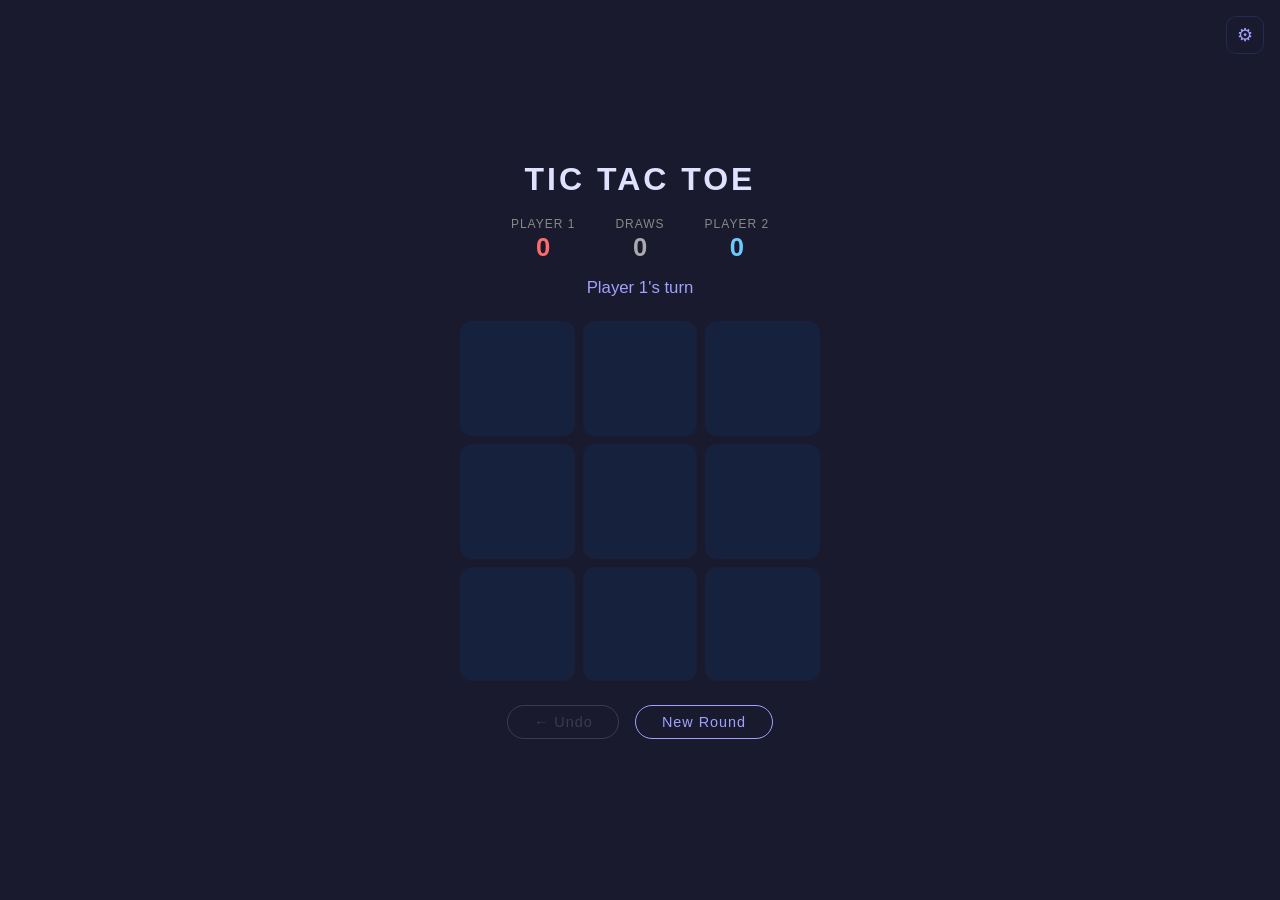
<file: index.html>
<!DOCTYPE html>
<html lang="en" data-theme="navy">
<head>
  <meta charset="UTF-8">
  <meta name="viewport" content="width=device-width, initial-scale=1.0">
  <title>Tic Tac Toe</title>
  <link rel="icon" type="image/svg+xml" href="Assets/favicon.svg">
  <link rel="stylesheet" href="style.css">
</head>
<body>

  <button id="gear-btn" aria-label="Settings">&#9881;</button>

  <main>
    <h1>Tic Tac Toe</h1>

    <div id="scores">
      <div class="score-box x">
        <div class="label" id="label-x">Player 1</div>
        <div class="value" id="score-x">0</div>
      </div>
      <div class="score-box draws">
        <div class="label">Draws</div>
        <div class="value" id="score-d">0</div>
      </div>
      <div class="score-box o">
        <div class="label" id="label-o">Player 2</div>
        <div class="value" id="score-o">0</div>
      </div>
    </div>

    <div id="status"></div>

    <div id="board"></div>

    <div id="actions">
      <button id="undo-btn">&larr; Undo</button>
      <button id="restart-btn">New Round</button>
    </div>
  </main>

  <div id="sidebar-overlay"></div>

  <aside id="sidebar">
    <div class="sidebar-header">
      <span class="sidebar-title">&#9881; Settings</span>
      <button id="sidebar-close">&#10005;</button>
    </div>

    <div class="setting-group">
      <label class="section-label" for="p1-name">Player 1 (X)</label>
      <input id="p1-name" class="name-input" type="text" placeholder="Player 1" maxlength="12">
    </div>

    <div class="setting-group">
      <label class="section-label" for="p2-name">Player 2 (O)</label>
      <input id="p2-name" class="name-input" type="text" placeholder="Player 2" maxlength="12">
    </div>

    <hr class="divider">

    <div class="setting-group">
      <div class="section-label">Board Size</div>
      <div class="pill-group" id="size-pills">
        <button class="pill active" data-size="3">3 &times; 3</button>
        <button class="pill" data-size="4">4 &times; 4</button>
        <button class="pill" data-size="5">5 &times; 5</button>
      </div>
    </div>

    <hr class="divider">

    <div class="setting-group">
      <div class="toggle-row">
        <span class="toggle-label">AI Opponent</span>
        <button class="toggle off" id="ai-toggle" role="switch" aria-checked="false"></button>
      </div>
    </div>

    <div class="setting-group" id="difficulty-group" style="display:none">
      <div class="section-label">Difficulty</div>
      <div class="diff-value" id="diff-label">Hard</div>
      <div class="slider-track" id="slider-track">
        <div class="slider-fill" id="slider-fill" style="width:100%"></div>
        <div class="slider-thumb" id="slider-thumb" style="left:100%"></div>
      </div>
      <div class="slider-ticks">
        <div class="tick active" id="tick-0"></div>
        <div class="tick active" id="tick-1"></div>
        <div class="tick active" id="tick-2"></div>
      </div>
      <div class="diff-labels"><span>Easy</span><span>Medium</span><span>Hard</span></div>
    </div>

    <hr class="divider">

    <div class="setting-group">
      <div class="section-label" style="margin-bottom:10px">Theme</div>
      <div class="theme-btns" id="theme-btns">
        <button class="theme-btn active" data-theme="navy">Navy</button>
        <button class="theme-btn" data-theme="forest">Forest</button>
        <button class="theme-btn" data-theme="purple">Purple</button>
      </div>
    </div>

    <p class="sidebar-note">Board size &amp; AI apply on next round.</p>
    <button id="sidebar-apply">CLOSE</button>
  </aside>

  <script src="ai.js"></script>
  <script src="game.js"></script>
</body>
</html>
</file>
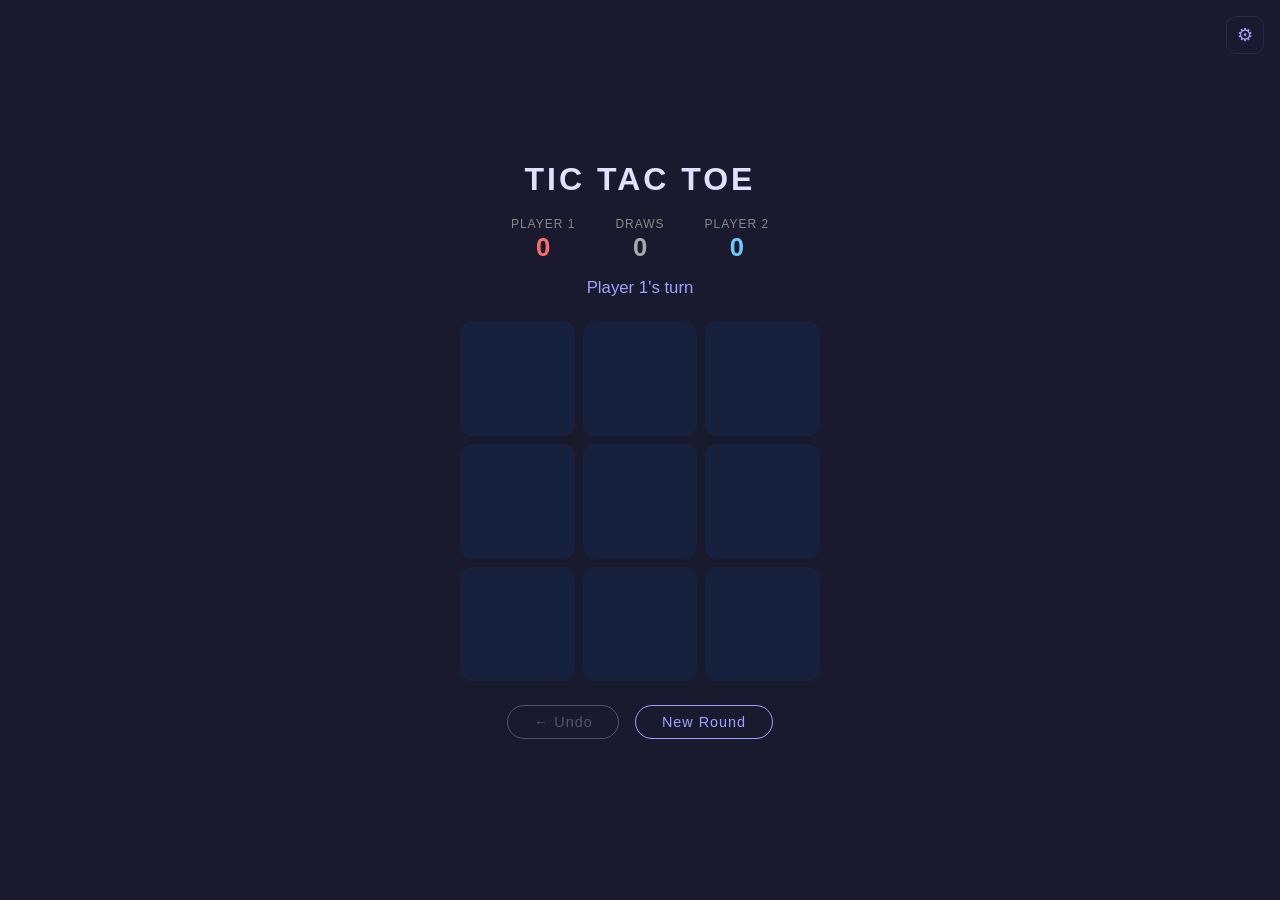
<file: tic_tac_toe.html>
<!DOCTYPE html>
<html lang="en">
<head>
  <meta charset="UTF-8">
  <meta http-equiv="refresh" content="0;url=index.html">
  <title>Redirecting...</title>
</head>
<body>
  <a href="index.html">Click here if not redirected automatically</a>
</body>
</html>
</file>
<file: style.css>
*, *::before, *::after { box-sizing: border-box; margin: 0; padding: 0; }

/* ── Themes ─────────────────────────────────────────────────────────────── */
:root,
[data-theme="navy"] {
  --bg:             #1a1a2e;
  --card:           #16213e;
  --hover:          #0f3460;
  --accent:         #a0a0ff;
  --accent-glow:    rgba(160, 160, 255, 0.4);
  --text:           #e0e0ff;
  --subtext:        #a0a0ff;
  --muted:          #888;
  --neutral:        #aaa;
  --x-color:        #ff6b6b;
  --o-color:        #6bcbff;
  --sidebar-bg:     #0f1b35;
  --sidebar-border: #1e2d50;
  --input-bg:       #16213e;
  --divider:        #1e2d50;
  --pill-bg:        #16213e;
  --label-color:    #556;
}

[data-theme="forest"] {
  --bg:             #0d1f12;
  --card:           #122a18;
  --hover:          #1a4424;
  --accent:         #6bffb8;
  --accent-glow:    rgba(107, 255, 184, 0.35);
  --text:           #d0ffe0;
  --subtext:        #6bffb8;
  --muted:          #6a9a72;
  --neutral:        #aaa;
  --x-color:        #ff6b6b;
  --o-color:        #6bcbff;
  --sidebar-bg:     #0a1a0e;
  --sidebar-border: #1a3a20;
  --input-bg:       #122a18;
  --divider:        #1a3a20;
  --pill-bg:        #122a18;
  --label-color:    #2a5a34;
}

[data-theme="purple"] {
  --bg:             #1a0d2e;
  --card:           #261040;
  --hover:          #3a1a5e;
  --accent:         #d06bff;
  --accent-glow:    rgba(208, 107, 255, 0.35);
  --text:           #f0d0ff;
  --subtext:        #d06bff;
  --muted:          #8a5a9a;
  --neutral:        #aaa;
  --x-color:        #ff6b6b;
  --o-color:        #6bcbff;
  --sidebar-bg:     #150a24;
  --sidebar-border: #2e1550;
  --input-bg:       #261040;
  --divider:        #2e1550;
  --pill-bg:        #261040;
  --label-color:    #4a2060;
}

/* ── Base ───────────────────────────────────────────────────────────────── */
body {
  min-height: 100vh;
  display: flex;
  flex-direction: column;
  align-items: center;
  justify-content: center;
  background: var(--bg);
  font-family: 'Segoe UI', sans-serif;
  color: var(--text);
  transition: background 0.3s, color 0.3s;
}

/* ── Gear button ────────────────────────────────────────────────────────── */
#gear-btn {
  position: fixed;
  top: 16px;
  right: 16px;
  background: transparent;
  border: 1px solid var(--sidebar-border);
  color: var(--subtext);
  border-radius: 10px;
  width: 38px;
  height: 38px;
  font-size: 1.1rem;
  cursor: pointer;
  display: flex;
  align-items: center;
  justify-content: center;
  transition: background 0.15s, border-color 0.15s;
  z-index: 10;
}
#gear-btn:hover { background: var(--card); border-color: var(--accent); }

/* ── Main ───────────────────────────────────────────────────────────────── */
main {
  display: flex;
  flex-direction: column;
  align-items: center;
}

h1 {
  font-size: 2rem;
  letter-spacing: 3px;
  text-transform: uppercase;
  color: var(--text);
  margin-bottom: 1.2rem;
}

/* ── Scores ─────────────────────────────────────────────────────────────── */
#scores {
  display: flex;
  gap: 2.5rem;
  margin-bottom: 1rem;
}
.score-box { text-align: center; }
.score-box .label {
  color: var(--muted);
  font-size: 0.75rem;
  letter-spacing: 1px;
  text-transform: uppercase;
}
.score-box .value { font-size: 1.6rem; font-weight: bold; margin-top: 2px; }
.score-box.x     .value { color: var(--x-color); }
.score-box.o     .value { color: var(--o-color); }
.score-box.draws .value { color: var(--neutral); }

/* ── Status ─────────────────────────────────────────────────────────────── */
#status {
  font-size: 1.05rem;
  color: var(--subtext);
  margin-bottom: 1.2rem;
  min-height: 1.5rem;
}

/* ── Board ──────────────────────────────────────────────────────────────── */
#board {
  display: grid;
  width: min(360px, 90vw);
  height: min(360px, 90vw);
  gap: 8px;
}

.cell {
  background: var(--card);
  border-radius: 12px;
  display: flex;
  align-items: center;
  justify-content: center;
  font-size: 3rem;
  font-weight: bold;
  cursor: pointer;
  user-select: none;
  transition: background 0.15s, transform 0.1s, box-shadow 0.2s;
}

#board[data-size="4"] .cell { font-size: 2.2rem; border-radius: 9px; }
#board[data-size="5"] .cell { font-size: 1.7rem; border-radius: 7px; }

.cell:hover:not(.taken) { background: var(--hover); transform: scale(1.04); }
.cell.taken { cursor: default; }
.cell.x { color: var(--x-color); }
.cell.o { color: var(--o-color); }
.cell.winning {
  background: var(--hover);
  box-shadow: 0 0 18px 4px var(--accent-glow);
}

@keyframes pop-in {
  0%   { transform: scale(0.35); opacity: 0; }
  65%  { transform: scale(1.15); }
  100% { transform: scale(1);    opacity: 1; }
}
.cell.taken { animation: pop-in 0.2s ease-out; }

/* ── Actions ────────────────────────────────────────────────────────────── */
#actions {
  display: flex;
  gap: 1rem;
  margin-top: 1.5rem;
}

#actions button {
  padding: 0.5rem 1.6rem;
  font-size: 0.9rem;
  border: 1px solid var(--accent);
  background: transparent;
  color: var(--accent);
  border-radius: 30px;
  cursor: pointer;
  letter-spacing: 1px;
  font-family: inherit;
  transition: background 0.15s, color 0.15s, border-color 0.15s, opacity 0.15s;
}
#actions button:hover:not(:disabled) { background: var(--accent); color: var(--bg); }
#actions button:disabled {
  opacity: 0.3;
  cursor: default;
  border-color: var(--muted);
  color: var(--muted);
}

/* ── Sidebar overlay ────────────────────────────────────────────────────── */
#sidebar-overlay {
  position: fixed;
  inset: 0;
  background: transparent;
  pointer-events: none;
  transition: background 0.3s;
  z-index: 20;
}
#sidebar-overlay.visible {
  background: rgba(0, 0, 0, 0.5);
  pointer-events: all;
}

/* ── Sidebar ────────────────────────────────────────────────────────────── */
#sidebar {
  position: fixed;
  top: 0;
  right: 0;
  height: 100vh;
  width: 300px;
  background: var(--sidebar-bg);
  border-left: 1px solid var(--sidebar-border);
  padding: 24px 20px;
  display: flex;
  flex-direction: column;
  gap: 20px;
  transform: translateX(100%);
  transition: transform 0.3s cubic-bezier(0.4, 0, 0.2, 1), background 0.3s;
  z-index: 30;
  overflow-y: auto;
}
#sidebar.open { transform: translateX(0); }

.sidebar-header {
  display: flex;
  align-items: center;
  justify-content: space-between;
}
.sidebar-title {
  font-size: 0.9rem;
  letter-spacing: 2px;
  color: var(--subtext);
  text-transform: uppercase;
}
#sidebar-close {
  background: transparent;
  border: none;
  color: var(--muted);
  font-size: 1.3rem;
  cursor: pointer;
  padding: 2px 6px;
  line-height: 1;
}
#sidebar-close:hover { color: var(--text); }

.setting-group { display: flex; flex-direction: column; gap: 8px; }

.section-label {
  font-size: 0.75rem;
  letter-spacing: 1.5px;
  color: var(--label-color);
  text-transform: uppercase;
}

.name-input {
  background: var(--input-bg);
  border: 1px solid var(--sidebar-border);
  border-radius: 8px;
  padding: 10px 12px;
  font-size: 0.95rem;
  color: var(--text);
  font-family: inherit;
  outline: none;
  transition: border-color 0.15s;
}
.name-input:focus { border-color: var(--accent); }

.divider { border: none; border-top: 1px solid var(--divider); }

/* ── Pills ──────────────────────────────────────────────────────────────── */
.pill-group { display: flex; gap: 6px; flex-wrap: wrap; }
.pill {
  padding: 6px 14px;
  border-radius: 20px;
  font-size: 0.8rem;
  border: 1px solid var(--sidebar-border);
  background: var(--pill-bg);
  color: var(--muted);
  cursor: pointer;
  letter-spacing: 0.5px;
  font-family: inherit;
  transition: all 0.15s;
}
.pill:hover { border-color: var(--accent); color: var(--text); }
.pill.active {
  background: var(--accent);
  color: var(--bg);
  border-color: var(--accent);
  font-weight: bold;
}

/* ── AI toggle ──────────────────────────────────────────────────────────── */
.toggle-row { display: flex; align-items: center; justify-content: space-between; }
.toggle-label { font-size: 0.95rem; color: var(--text); }

.toggle {
  width: 44px;
  height: 24px;
  background: var(--accent);
  border-radius: 20px;
  position: relative;
  cursor: pointer;
  border: none;
  flex-shrink: 0;
  transition: background 0.2s;
}
.toggle::after {
  content: '';
  position: absolute;
  width: 18px;
  height: 18px;
  background: var(--bg);
  border-radius: 50%;
  top: 3px;
  right: 3px;
  transition: left 0.2s, right 0.2s;
}
.toggle.off { background: var(--sidebar-border); }
.toggle.off::after { right: auto; left: 3px; }

/* ── Difficulty slider ──────────────────────────────────────────────────── */
#difficulty-group { gap: 8px; }

.diff-value {
  text-align: center;
  font-size: 1rem;
  font-weight: bold;
  color: var(--accent);
  letter-spacing: 1px;
  min-height: 1.2rem;
  transition: color 0.3s;
}

.slider-track {
  position: relative;
  height: 8px;
  background: var(--input-bg);
  border-radius: 99px;
  cursor: pointer;
  margin: 4px 0;
}

.slider-fill {
  position: absolute;
  top: 0; left: 0; bottom: 0;
  background: var(--accent);
  border-radius: 99px;
  box-shadow: 0 0 8px var(--accent-glow);
  pointer-events: none;
  transition: background 0.3s, box-shadow 0.3s;
}

.slider-thumb {
  position: absolute;
  top: 50%;
  transform: translate(-50%, -50%);
  width: 22px;
  height: 22px;
  background: var(--accent);
  border-radius: 50%;
  border: 2px solid var(--sidebar-bg);
  box-shadow: 0 0 0 3px var(--accent-glow), 0 0 12px var(--accent-glow);
  cursor: grab;
  transition: background 0.3s, box-shadow 0.3s;
}
.slider-thumb:active { cursor: grabbing; }

.slider-ticks {
  display: flex;
  justify-content: space-between;
  padding: 0 2px;
  margin-top: 4px;
}
.tick {
  width: 2px;
  height: 6px;
  background: var(--sidebar-border);
  border-radius: 1px;
  transition: background 0.2s;
}
.tick.active { background: var(--accent); opacity: 0.8; }

.diff-labels {
  display: flex;
  justify-content: space-between;
  font-size: 0.7rem;
  color: var(--label-color);
  letter-spacing: 0.5px;
  text-transform: uppercase;
  padding: 0 1px;
}

/* ── Theme buttons ──────────────────────────────────────────────────────── */
.theme-btns { display: flex; gap: 8px; }
.theme-btn {
  padding: 6px 14px;
  border-radius: 20px;
  font-size: 0.8rem;
  border: 1px solid var(--sidebar-border);
  background: var(--pill-bg);
  color: var(--muted);
  cursor: pointer;
  font-family: inherit;
  transition: all 0.15s;
}
.theme-btn:hover { border-color: var(--accent); color: var(--text); }
.theme-btn.active {
  background: var(--accent);
  color: var(--bg);
  border-color: var(--accent);
  font-weight: bold;
}

/* ── Sidebar footer ─────────────────────────────────────────────────────── */
.sidebar-note {
  font-size: 0.75rem;
  color: var(--label-color);
  font-style: italic;
  margin-top: auto;
}

#sidebar-apply {
  padding: 10px;
  background: transparent;
  border: 1px solid var(--accent);
  color: var(--accent);
  border-radius: 20px;
  font-size: 0.9rem;
  letter-spacing: 1px;
  cursor: pointer;
  font-family: inherit;
  transition: background 0.15s, color 0.15s;
}
#sidebar-apply:hover { background: var(--accent); color: var(--bg); }
</file>
